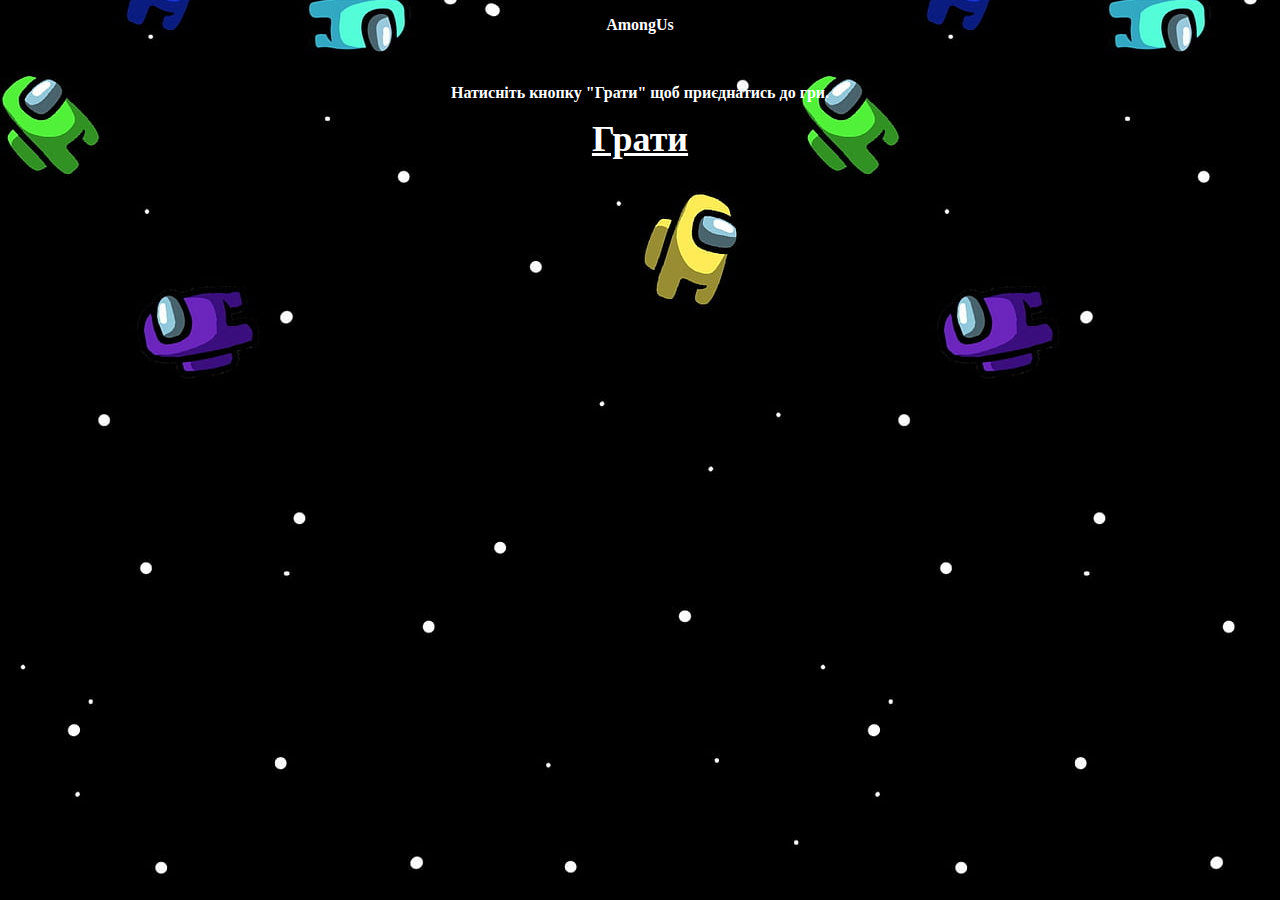
<file: index.html>
<!DOCTYPE html>
<html>
<head>
	<meta charset="utf-8">
	<meta name="viewport" content="width=device-width, initial-scale=1">
	<title>AmongUs</title>
	<link rel="stylesheet" type="text/css" href="css/style.css">
</head>
<body>
	<p style="text-align: center;">AmongUs</p><br/>
	<p style="text-align: center;">Натисніть кнопку "Грати" щоб приєднатись до гри.</p>
	<div class="wrapper">
		<div class="form">
			<a href="1.html" style="color: white;">Грати</a><br/>
		</div>
	</div>
</body>
</html>
</file>
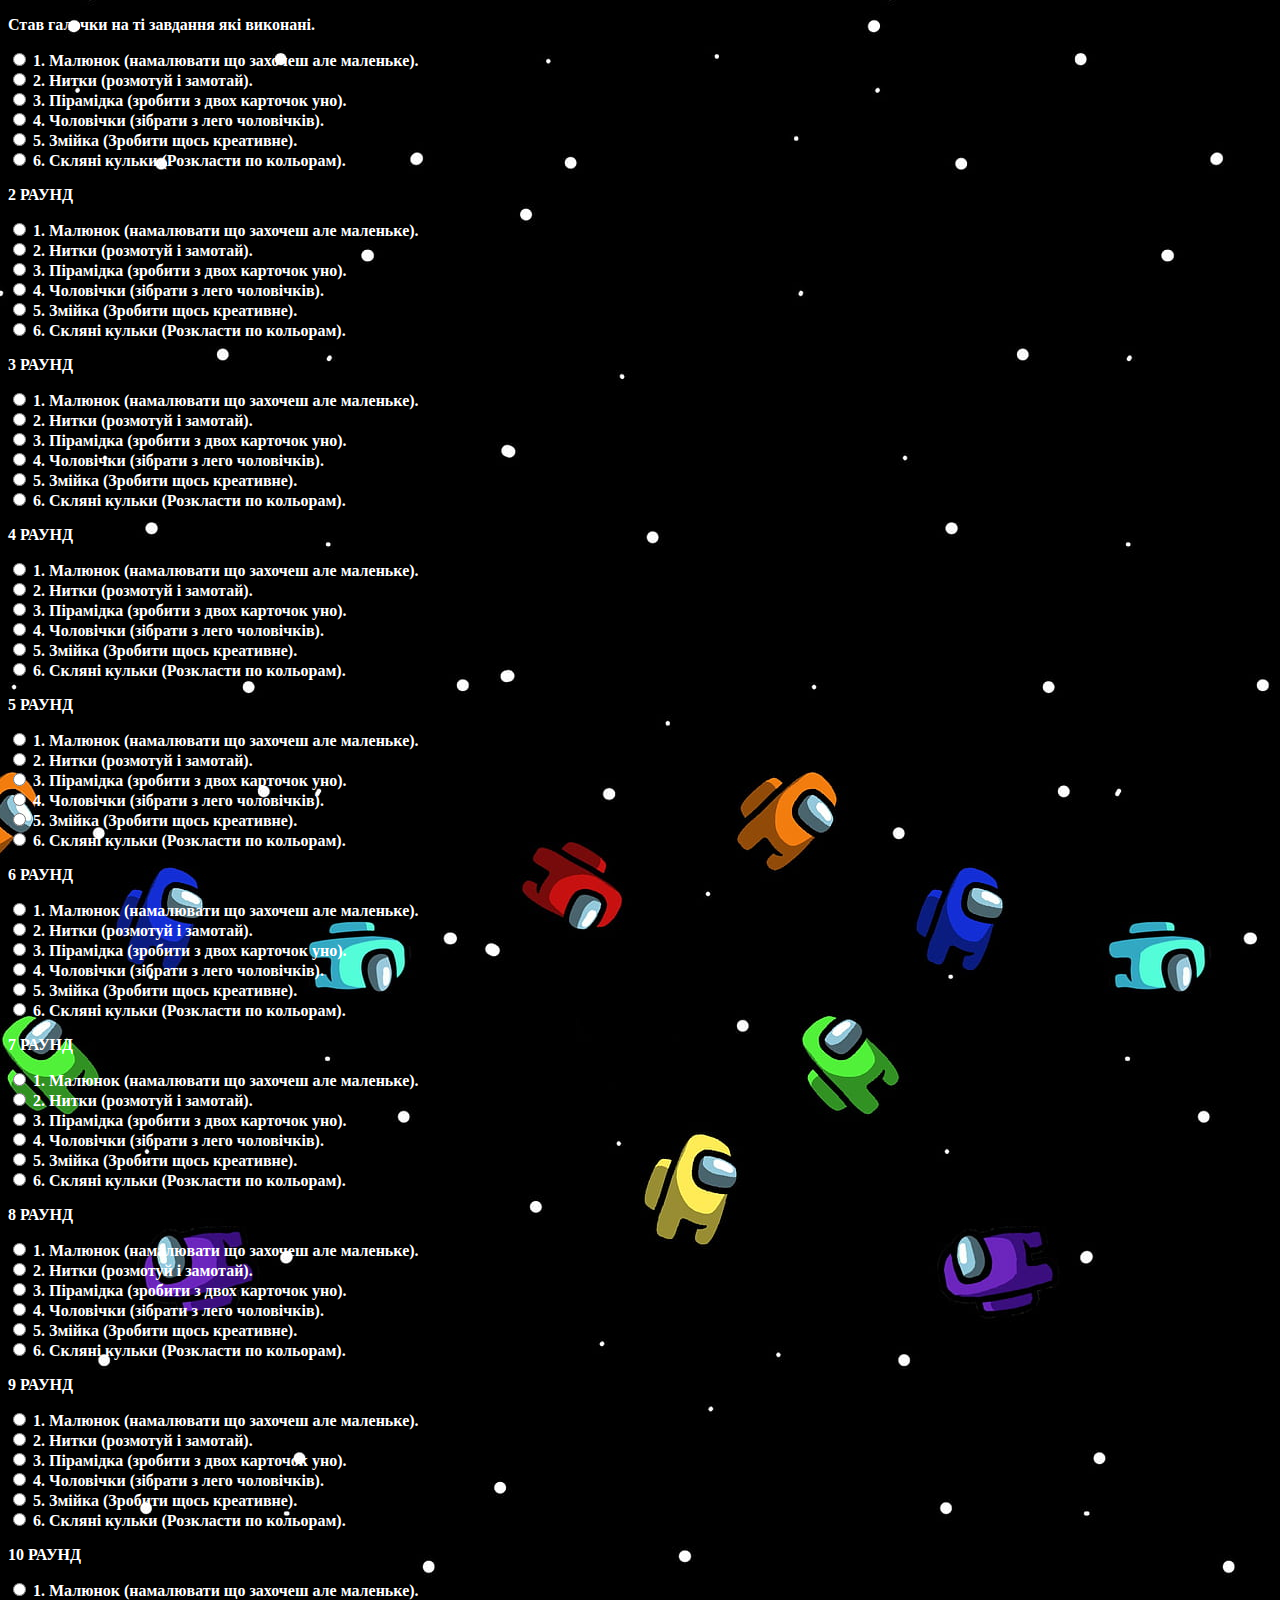
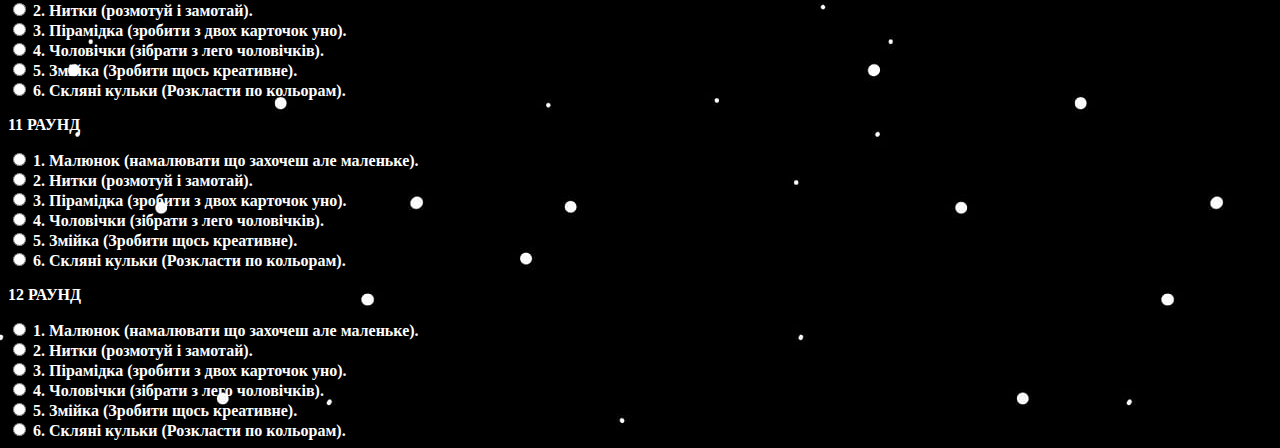
<file: 1.html>
<!DOCTYPE html>
<html>
<head>
	<meta charset="utf-8">
	<meta name="viewport" content="width=device-width, initial-scale=1">
	<title>amongus</title>
	<link rel="stylesheet" type="text/css" href="css/style.css">
</head>
<body>
	<p>Став галочки на ті завдання які виконані.</p>
	<form>
  		<input type="radio" id="one" name="fav_language" value="HTML">
  		<label for="one">1. Малюнок (намалювати що захочеш але маленьке).</label><br>
	</form>
	<form>
  		<input type="radio" id="one" name="fav_language" value="HTML">
  		<label for="one">2. Нитки (розмотуй і замотай).</label><br>
	</form>
	<form>
  		<input type="radio" id="one" name="fav_language" value="HTML">
  		<label for="one">3. Пірамідка (зробити з двох карточок уно).</label><br>
	</form>
	<form>
  		<input type="radio" id="one" name="fav_language" value="HTML">
  		<label for="one">4. Чоловічки (зібрати з лего чоловічків).</label><br>
	</form>
	<form>
  		<input type="radio" id="one" name="fav_language" value="HTML">
  		<label for="one">5. Змійка (Зробити щось креативне).</label><br>
	</form>
	<form>
  		<input type="radio" id="one" name="fav_language" value="HTML">
  		<label for="one">6. Скляні кульки (Розкласти по кольорам).</label><br>
	</form>
	<p>2 РАУНД</p>
	<form>
  		<input type="radio" id="one" name="fav_language" value="HTML">
  		<label for="one">1. Малюнок (намалювати що захочеш але маленьке).</label><br>
	</form>
	<form>
  		<input type="radio" id="one" name="fav_language" value="HTML">
  		<label for="one">2. Нитки (розмотуй і замотай).</label><br>
	</form>
	<form>
  		<input type="radio" id="one" name="fav_language" value="HTML">
  		<label for="one">3. Пірамідка (зробити з двох карточок уно).</label><br>
	</form>
	<form>
  		<input type="radio" id="one" name="fav_language" value="HTML">
  		<label for="one">4. Чоловічки (зібрати з лего чоловічків).</label><br>
	</form>
	<form>
  		<input type="radio" id="one" name="fav_language" value="HTML">
  		<label for="one">5. Змійка (Зробити щось креативне).</label><br>
	</form>
	<form>
  		<input type="radio" id="one" name="fav_language" value="HTML">
  		<label for="one">6. Скляні кульки (Розкласти по кольорам).</label><br>
	</form>
	<p>3 РАУНД</p>
	<form>
  		<input type="radio" id="one" name="fav_language" value="HTML">
  		<label for="one">1. Малюнок (намалювати що захочеш але маленьке).</label><br>
	</form>
	<form>
  		<input type="radio" id="one" name="fav_language" value="HTML">
  		<label for="one">2. Нитки (розмотуй і замотай).</label><br>
	</form>
	<form>
  		<input type="radio" id="one" name="fav_language" value="HTML">
  		<label for="one">3. Пірамідка (зробити з двох карточок уно).</label><br>
	</form>
	<form>
  		<input type="radio" id="one" name="fav_language" value="HTML">
  		<label for="one">4. Чоловічки (зібрати з лего чоловічків).</label><br>
	</form>
	<form>
  		<input type="radio" id="one" name="fav_language" value="HTML">
  		<label for="one">5. Змійка (Зробити щось креативне).</label><br>
	</form>
	<form>
  		<input type="radio" id="one" name="fav_language" value="HTML">
  		<label for="one">6. Скляні кульки (Розкласти по кольорам).</label><br>
	</form>
	<p>4 РАУНД</p>
	<form>
  		<input type="radio" id="one" name="fav_language" value="HTML">
  		<label for="one">1. Малюнок (намалювати що захочеш але маленьке).</label><br>
	</form>
	<form>
  		<input type="radio" id="one" name="fav_language" value="HTML">
  		<label for="one">2. Нитки (розмотуй і замотай).</label><br>
	</form>
	<form>
  		<input type="radio" id="one" name="fav_language" value="HTML">
  		<label for="one">3. Пірамідка (зробити з двох карточок уно).</label><br>
	</form>
	<form>
  		<input type="radio" id="one" name="fav_language" value="HTML">
  		<label for="one">4. Чоловічки (зібрати з лего чоловічків).</label><br>
	</form>
	<form>
  		<input type="radio" id="one" name="fav_language" value="HTML">
  		<label for="one">5. Змійка (Зробити щось креативне).</label><br>
	</form>
	<form>
  		<input type="radio" id="one" name="fav_language" value="HTML">
  		<label for="one">6. Скляні кульки (Розкласти по кольорам).</label><br>
	</form>
	<p>5 РАУНД</p>
	<form>
  		<input type="radio" id="one" name="fav_language" value="HTML">
  		<label for="one">1. Малюнок (намалювати що захочеш але маленьке).</label><br>
	</form>
	<form>
  		<input type="radio" id="one" name="fav_language" value="HTML">
  		<label for="one">2. Нитки (розмотуй і замотай).</label><br>
	</form>
	<form>
  		<input type="radio" id="one" name="fav_language" value="HTML">
  		<label for="one">3. Пірамідка (зробити з двох карточок уно).</label><br>
	</form>
	<form>
  		<input type="radio" id="one" name="fav_language" value="HTML">
  		<label for="one">4. Чоловічки (зібрати з лего чоловічків).</label><br>
	</form>
	<form>
  		<input type="radio" id="one" name="fav_language" value="HTML">
  		<label for="one">5. Змійка (Зробити щось креативне).</label><br>
	</form>
	<form>
  		<input type="radio" id="one" name="fav_language" value="HTML">
  		<label for="one">6. Скляні кульки (Розкласти по кольорам).</label><br>
	</form>
	<p>6 РАУНД</p>
	<form>
  		<input type="radio" id="one" name="fav_language" value="HTML">
  		<label for="one">1. Малюнок (намалювати що захочеш але маленьке).</label><br>
	</form>
	<form>
  		<input type="radio" id="one" name="fav_language" value="HTML">
  		<label for="one">2. Нитки (розмотуй і замотай).</label><br>
	</form>
	<form>
  		<input type="radio" id="one" name="fav_language" value="HTML">
  		<label for="one">3. Пірамідка (зробити з двох карточок уно).</label><br>
	</form>
	<form>
  		<input type="radio" id="one" name="fav_language" value="HTML">
  		<label for="one">4. Чоловічки (зібрати з лего чоловічків).</label><br>
	</form>
	<form>
  		<input type="radio" id="one" name="fav_language" value="HTML">
  		<label for="one">5. Змійка (Зробити щось креативне).</label><br>
	</form>
	<form>
  		<input type="radio" id="one" name="fav_language" value="HTML">
  		<label for="one">6. Скляні кульки (Розкласти по кольорам).</label><br>
	</form>
	<p>7 РАУНД</p>
	<form>
  		<input type="radio" id="one" name="fav_language" value="HTML">
  		<label for="one">1. Малюнок (намалювати що захочеш але маленьке).</label><br>
	</form>
	<form>
  		<input type="radio" id="one" name="fav_language" value="HTML">
  		<label for="one">2. Нитки (розмотуй і замотай).</label><br>
	</form>
	<form>
  		<input type="radio" id="one" name="fav_language" value="HTML">
  		<label for="one">3. Пірамідка (зробити з двох карточок уно).</label><br>
	</form>
	<form>
  		<input type="radio" id="one" name="fav_language" value="HTML">
  		<label for="one">4. Чоловічки (зібрати з лего чоловічків).</label><br>
	</form>
	<form>
  		<input type="radio" id="one" name="fav_language" value="HTML">
  		<label for="one">5. Змійка (Зробити щось креативне).</label><br>
	</form>
	<form>
  		<input type="radio" id="one" name="fav_language" value="HTML">
  		<label for="one">6. Скляні кульки (Розкласти по кольорам).</label><br>
	</form>
	<p>8 РАУНД</p>
	<form>
  		<input type="radio" id="one" name="fav_language" value="HTML">
  		<label for="one">1. Малюнок (намалювати що захочеш але маленьке).</label><br>
	</form>
	<form>
  		<input type="radio" id="one" name="fav_language" value="HTML">
  		<label for="one">2. Нитки (розмотуй і замотай).</label><br>
	</form>
	<form>
  		<input type="radio" id="one" name="fav_language" value="HTML">
  		<label for="one">3. Пірамідка (зробити з двох карточок уно).</label><br>
	</form>
	<form>
  		<input type="radio" id="one" name="fav_language" value="HTML">
  		<label for="one">4. Чоловічки (зібрати з лего чоловічків).</label><br>
	</form>
	<form>
  		<input type="radio" id="one" name="fav_language" value="HTML">
  		<label for="one">5. Змійка (Зробити щось креативне).</label><br>
	</form>
	<form>
  		<input type="radio" id="one" name="fav_language" value="HTML">
  		<label for="one">6. Скляні кульки (Розкласти по кольорам).</label><br>
	</form>
	<p>9 РАУНД</p>
	<form>
  		<input type="radio" id="one" name="fav_language" value="HTML">
  		<label for="one">1. Малюнок (намалювати що захочеш але маленьке).</label><br>
	</form>
	<form>
  		<input type="radio" id="one" name="fav_language" value="HTML">
  		<label for="one">2. Нитки (розмотуй і замотай).</label><br>
	</form>
	<form>
  		<input type="radio" id="one" name="fav_language" value="HTML">
  		<label for="one">3. Пірамідка (зробити з двох карточок уно).</label><br>
	</form>
	<form>
  		<input type="radio" id="one" name="fav_language" value="HTML">
  		<label for="one">4. Чоловічки (зібрати з лего чоловічків).</label><br>
	</form>
	<form>
  		<input type="radio" id="one" name="fav_language" value="HTML">
  		<label for="one">5. Змійка (Зробити щось креативне).</label><br>
	</form>
	<form>
  		<input type="radio" id="one" name="fav_language" value="HTML">
  		<label for="one">6. Скляні кульки (Розкласти по кольорам).</label><br>
	</form>
	<p>10 РАУНД</p>
	<form>
  		<input type="radio" id="one" name="fav_language" value="HTML">
  		<label for="one">1. Малюнок (намалювати що захочеш але маленьке).</label><br>
	</form>
	<form>
  		<input type="radio" id="one" name="fav_language" value="HTML">
  		<label for="one">2. Нитки (розмотуй і замотай).</label><br>
	</form>
	<form>
  		<input type="radio" id="one" name="fav_language" value="HTML">
  		<label for="one">3. Пірамідка (зробити з двох карточок уно).</label><br>
	</form>
	<form>
  		<input type="radio" id="one" name="fav_language" value="HTML">
  		<label for="one">4. Чоловічки (зібрати з лего чоловічків).</label><br>
	</form>
	<form>
  		<input type="radio" id="one" name="fav_language" value="HTML">
  		<label for="one">5. Змійка (Зробити щось креативне).</label><br>
	</form>
	<form>
  		<input type="radio" id="one" name="fav_language" value="HTML">
  		<label for="one">6. Скляні кульки (Розкласти по кольорам).</label><br>
	</form>
	<p>11 РАУНД</p>
	<form>
  		<input type="radio" id="one" name="fav_language" value="HTML">
  		<label for="one">1. Малюнок (намалювати що захочеш але маленьке).</label><br>
	</form>
	<form>
  		<input type="radio" id="one" name="fav_language" value="HTML">
  		<label for="one">2. Нитки (розмотуй і замотай).</label><br>
	</form>
	<form>
  		<input type="radio" id="one" name="fav_language" value="HTML">
  		<label for="one">3. Пірамідка (зробити з двох карточок уно).</label><br>
	</form>
	<form>
  		<input type="radio" id="one" name="fav_language" value="HTML">
  		<label for="one">4. Чоловічки (зібрати з лего чоловічків).</label><br>
	</form>
	<form>
  		<input type="radio" id="one" name="fav_language" value="HTML">
  		<label for="one">5. Змійка (Зробити щось креативне).</label><br>
	</form>
	<form>
  		<input type="radio" id="one" name="fav_language" value="HTML">
  		<label for="one">6. Скляні кульки (Розкласти по кольорам).</label><br>
	</form>
	<p>12 РАУНД</p>
	<form>
  		<input type="radio" id="one" name="fav_language" value="HTML">
  		<label for="one">1. Малюнок (намалювати що захочеш але маленьке).</label><br>
	</form>
	<form>
  		<input type="radio" id="one" name="fav_language" value="HTML">
  		<label for="one">2. Нитки (розмотуй і замотай).</label><br>
	</form>
	<form>
  		<input type="radio" id="one" name="fav_language" value="HTML">
  		<label for="one">3. Пірамідка (зробити з двох карточок уно).</label><br>
	</form>
	<form>
  		<input type="radio" id="one" name="fav_language" value="HTML">
  		<label for="one">4. Чоловічки (зібрати з лего чоловічків).</label><br>
	</form>
	<form>
  		<input type="radio" id="one" name="fav_language" value="HTML">
  		<label for="one">5. Змійка (Зробити щось креативне).</label><br>
	</form>
	<form>
  		<input type="radio" id="one" name="fav_language" value="HTML">
  		<label for="one">6. Скляні кульки (Розкласти по кольорам).</label><br>
	</form>
</body>
</html>
</file>
<file: css/style.css>
body {
	background-image: url(../img/back.jpg);
	background-position: center right;
	color: white;
	font-weight: 900;
}

.wrapper {
	display: flex;
	justify-content: center;
}

.form {
	max-width: 360px;
	background-color: black;
	color: white;
	text-decoration: none;
	font-size: 36px;
}
</file>
